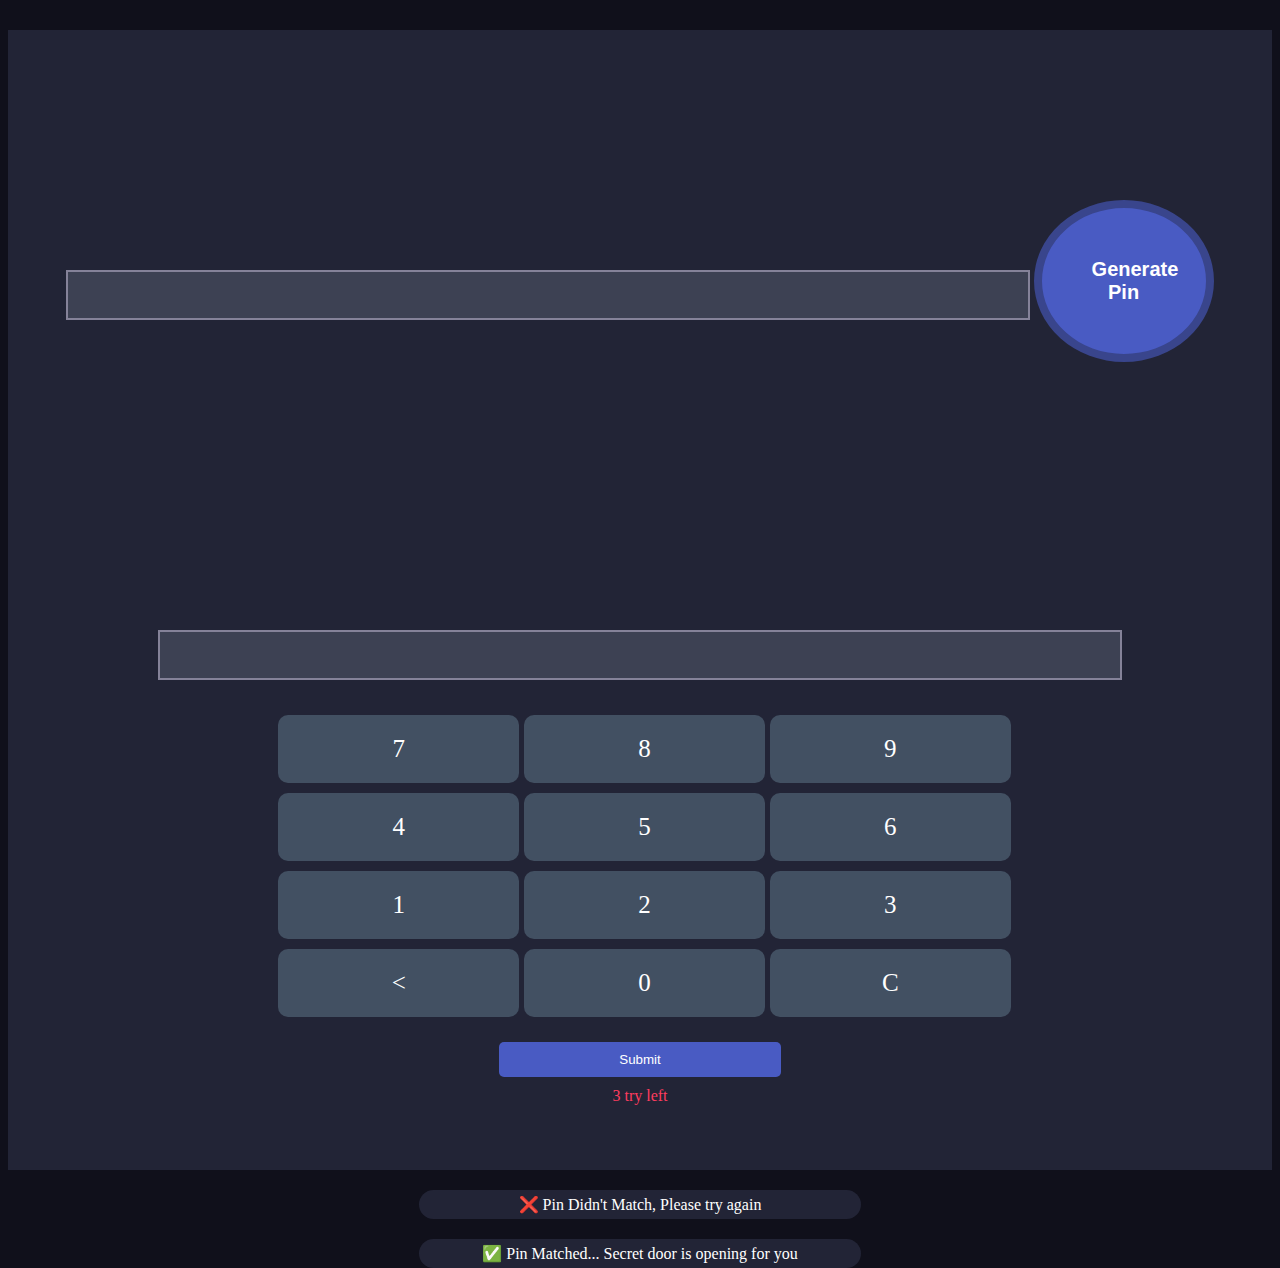
<file: pin-matcher/index.html>
<!DOCTYPE html>
<html lang="en">
<head>
    <meta charset="UTF-8">
    <meta name="viewport" content="width=device-width, initial-scale=1.0">
    <title>Pin Generator</title>
    <link rel="stylesheet" href="https://stackpath.bootstrapcdn.com/bootstrap/4.5.0/css/bootstrap.min.css" integrity="sha384-9aIt2nRpC12Uk9gS9baDl411NQApFmC26EwAOH8WgZl5MYYxFfc+NcPb1dKGj7Sk" crossorigin="anonymous">
    <link rel="stylesheet" href="style.css">
</head>
<body>
    <div class="container">
        <div class="row">
            <div class="col-md-6">
                <div class="pin-generator half-width">
                    <input readonly id="pinDisplay" class="form-control text-center" type="text">
                    <button id="buttonGenPin" class="generate-btn">Generate Pin</button>
                </div>
            </div>
            <div class="col-md-6">
                <div class="input-section half-width">
                    <input id="inputDisplay" class="form-control" type="text">
                    <div class="numbers">
                        <div class="calc-body">
                            <div class="calc-button-row">
                              <div class="button">7</div>
                              <div class="button">8</div>
                              <div class="button">9</div>
                            </div>
                            <div class="calc-button-row">
                              <div class="button">4</div>
                              <div class="button">5</div>
                              <div class="button">6</div>
                            </div>
                            <div class="calc-button-row">
                              <div class="button">1</div>
                              <div class="button">2</div>
                              <div class="button">3</div>
                            </div>
                            <div class="calc-button-row">
                                <div class="button">&lt;</div>
                                <div class="button">0</div>
                                <div class="button">C</div>
                            </div>
                            <div>
                                <button id="submitPin" type="submit" class="submit-btn">Submit</button>
                                <p class="action-left"><span id="chancesLeft">3</span> try left</p>
                            </div>
                    </div>
                </div>
            </div>
        </div>
        <div class="notify-section">
            <p id="statusRed" class="notify d-none">❌ Pin Didn't Match, Please try again</p>
            <p id="statusGreen" class="notify d-none">✅ Pin Matched... Secret door is opening for you</p>
        </div>
    </div>
    <script src="./app.js"></script>
</body>
</html>
</file>
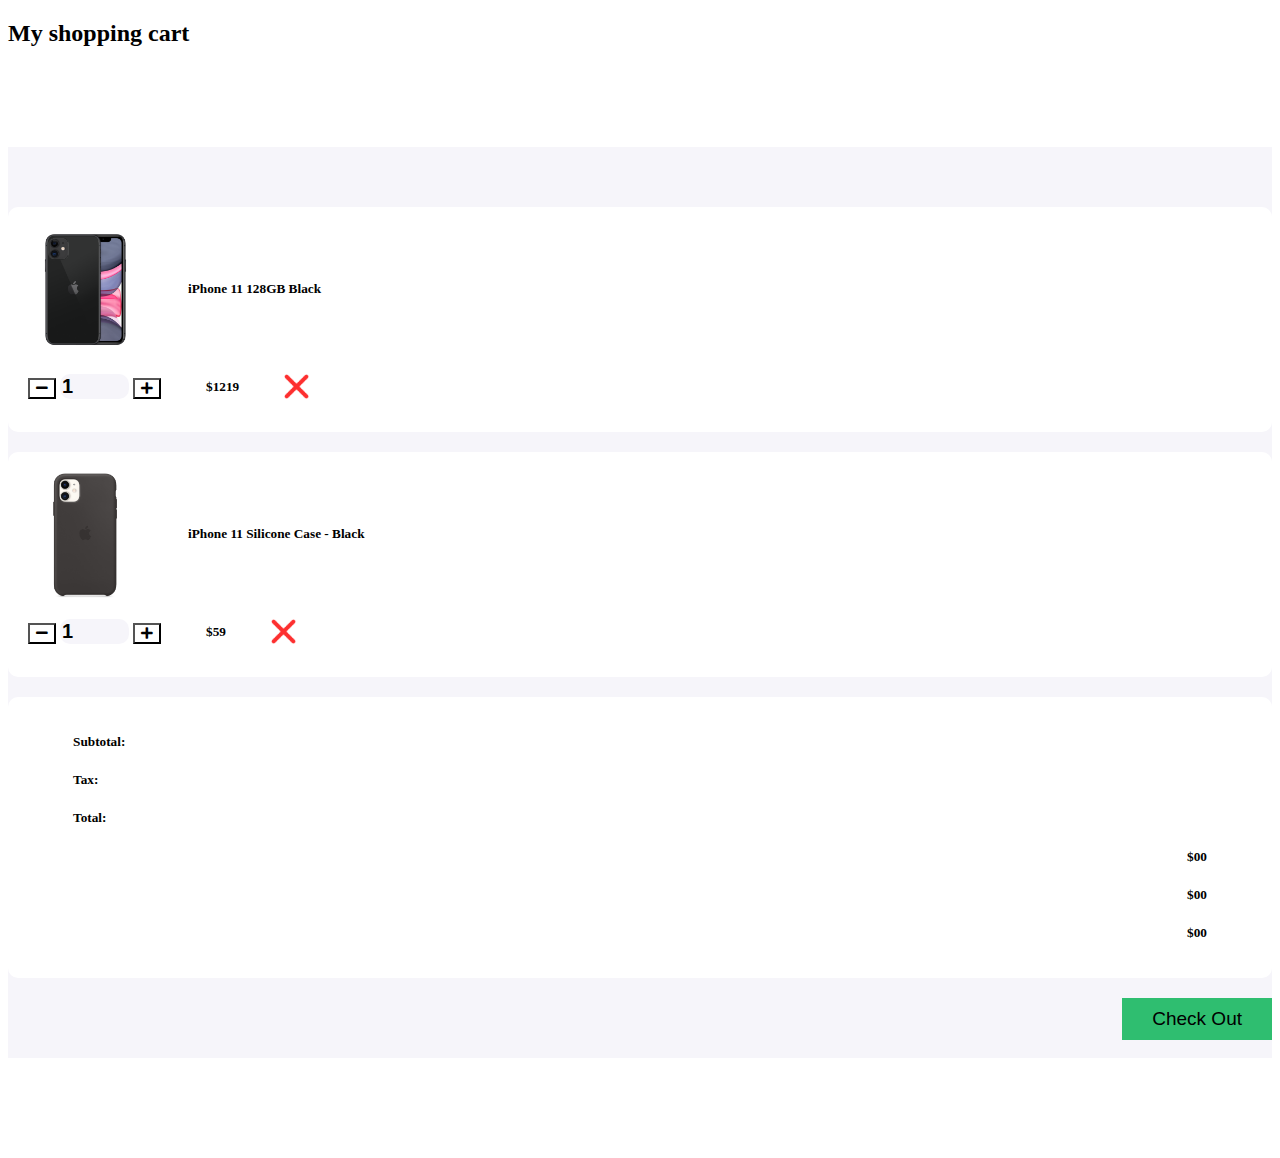
<file: shopping-cart/index.html>
<!DOCTYPE html>
<html>
  <head>
    <title>Shopping Cart</title>
    <meta charset="utf-8" />
    <meta name="viewport" content="width=device-width, initial-scale=1" />
    <link
      href="https://cdn.jsdelivr.net/npm/bootstrap@5.0.2/dist/css/bootstrap.min.css"
      rel="stylesheet"
      integrity="sha384-EVSTQN3/azprG1Anm3QDgpJLIm9Nao0Yz1ztcQTwFspd3yD65VohhpuuCOmLASjC"
      crossorigin="anonymous"
    />
    <link
      href="https://cdnjs.cloudflare.com/ajax/libs/font-awesome/5.11.2/css/all.css"
      rel="stylesheet"
    />
    <link href="style.css" rel="stylesheet" />
  </head>

  <body>
    <section>
      <div class="container">
        <h2>My shopping cart</h2>
        <div class="cart">
          <div class="col-md-12 col-lg-10 mx-auto">
            <div class="cart-item">
              <div class="row">
                <div class="col-md-7 center-item">
                  <img src="images/product-1.png" alt="" />
                  <h5>iPhone 11 128GB Black</h5>
                </div>

                <div class="col-md-5 center-item">
                  <div class="input-group number-spinner">
                    <button id="phoneMinus" class="btn btn-default">
                      <i class="fas fa-minus"></i>
                    </button>
                    <input
                      type="number"
                      min="0"
                      id="phoneInp"
                      class="form-control text-center"
                      value="1"
                    />
                    <button id="phonePlus" class="btn btn-default">
                      <i class="fas fa-plus"></i>
                    </button>
                  </div>
                  <h5>$<span id="phoneTotalAmount">1219</span></h5>
                  <img src="images/remove.png" alt="" class="remove-item" />
                </div>
              </div>
            </div>

            <div class="cart-item">
              <div class="row">
                <div class="col-md-7 center-item mx-auto">
                  <img src="images/product-2.png" alt="" />
                  <h5>iPhone 11 Silicone Case - Black</h5>
                </div>
                <div class="col-md-5 center-item">
                  <div class="input-group number-spinner">
                    <button id="caseMinus" class="btn btn-default">
                      <i class="fas fa-minus"></i>
                    </button>
                    <input
                      type="number"
                      min="0"
                      id="caleInp"
                      class="form-control text-center"
                      value="1"
                    />
                    <button id="casePlus" class="btn btn-default">
                      <i class="fas fa-plus"></i>
                    </button>
                  </div>
                  <h5>$<span id="caseTotalAmount">59</span></h5>
                  <img src="images/remove.png" alt="" class="remove-item" />
                </div>
              </div>
            </div>

            <div class="cart-item">
              <div class="row">
                <div class="col-md-8">
                  <h5>Subtotal:</h5>
                  <h5>Tax:</h5>
                  <h5>Total:</h5>
                </div>

                <div class="col-md-4 status">
                  <h5>$<span id="subtotal">00</span></h5>
                  <h5>$<span id="tax">00</span></h5>
                  <h5>$<span id="total">00</span></h5>
                </div>
              </div>
            </div>
            <div class="col-md-12 pt-4 pb-4">
              <button
                id="check-out"
                type="button"
                class="btn btn-success check-out"
              >
                Check Out
              </button>
            </div>
          </div>
        </div>
      </div>
    </section>
    <script src="./app.js"></script>
  </body>
</html>
</file>
<file: pin-matcher/style.css>
* {
  box-sizing: border-box;
}
body {
  background: #10101b;
  height: 100vh;
}
.container {
  margin-top: 30px;
}

.half-width {
  height: 570px;
  background: #222436;
  padding: 30px;
  text-align: center;
}
.generate-btn {
  margin-top: 140px;
  width: 180px;
  padding: 50px;
  border-radius: 50%;
  border: 8px solid #39458c;
  background-color: #495bc3;
  color: #ffffff;
  font-weight: bold;
  font-size: 20px;
  text-align: center;
}
.generate-btn:focus {
  outline: none;
  box-shadow: none;
}

input[type="text"] {
  background-color: #3d4153 !important;
  padding: 10px 0px;
  color: #ffffff;
  width: 80%;
  margin: 0 auto;
  border: 2px solid #858299;
  height: 50px;
  padding: 10px;
}
input[type="text"]:focus {
  background-color: #3d4153 !important;
  color: #fff;
  font-size: 20px;
}
.numbers {
  margin: 30px 0;
}

.calc-typed {
  margin-top: 20px;
  font-size: 45px;
  text-align: right;
  color: #fff;
}

.calc-button-row {
  width: 100%;
}

.button {
  width: 20%;
  background: #425062;
  color: #fff;
  padding: 20px 0;
  margin: 5px;
  display: inline-block;
  font-size: 25px;
  text-align: center;
  vertical-align: middle;
  margin-right: -4px;
  border-radius: 10px;
  cursor: pointer;
}
.blink-me {
  color: #e0b612;
}
.submit-btn {
  border: none;
  margin-top: 20px;
  padding: 10px 120px;
  border-radius: 5px;
  background: #495bc3;
  color: #fff;
}
.notify {
  color: #fff;
  text-align: center;
  margin: 0 auto;
  background: #222436;
  margin-top: 20px;
  border-radius: 15px;
  padding: 5px 20px;
}
.notify-section {
  width: 35%;
  margin: 0 auto;
}
.action-left {
  color: #ff3c5f;
  margin-top: 10px;
}
</file>
<file: shopping-cart/style.css>
body{
	background: #fff;
}
.cart{
	margin: 100px 0;
	background-color: #F6F5FA;;
	padding: 60px 0;
}
.total-price{
	padding-bottom: 15px;
}
.cart-item{
	background-color: #fff;
	border-radius: 10px;
	padding: 15px 20px;
	margin-bottom: 20px;
}
.center-item{
    display: flex;
    align-items: center;
    justify-content: flex-start;
}
.cart-item img{
	width: 115px;
}
.cart-item h5{
    padding: 0 45px;
}
.cart-item .remove-item{
	width: 25px!important;
}
.btn-default{
	background-color: #fff;
}
.cart-item .form-control{
	background-color: #F6F5FA;
	border: none;
    width: 65px;
    border-radius: 10px!important;
    font-weight: 700;
    font-size: 20px;
}
.input-group{
	width: unset;
	flex-wrap: nowrap;
}
.status{
	text-align: right;
}
.check-out{
    float: right;
    padding: 10px 30px;
	font-size: 19px;
	background-color: #2FBE70;
	border: none;
}
</file>
